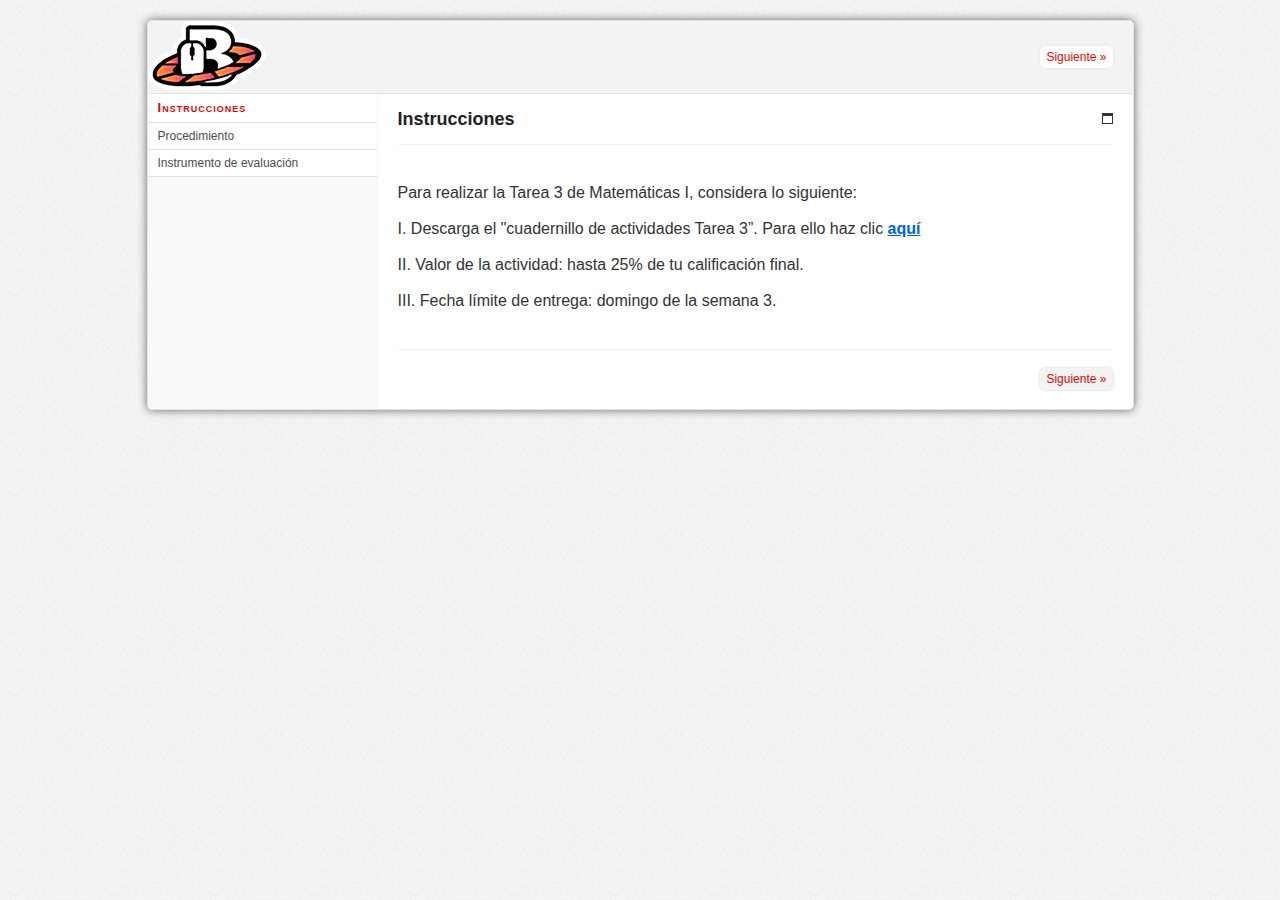
<file: index.html>
<!doctype html>
<html lang="es">
<head>
<link rel="stylesheet" type="text/css" href="base.css" />
<link rel="stylesheet" type="text/css" href="content.css" />
<link rel="stylesheet" type="text/css" href="nav.css" />
<meta http-equiv="content-type" content="text/html;  charset=utf-8" />
<title>Instrucciones </title>
<link rel="shortcut icon" href="favicon.ico" type="image/x-icon" />
<meta name="generator" content="eXeLearning 2.7 - exelearning.net" />
<!--[if lt IE 9]><script type="text/javascript" src="exe_html5.js"></script><![endif]-->
<script type="text/javascript" src="exe_jquery.js"></script>
<script type="text/javascript" src="common_i18n.js"></script>
<script type="text/javascript" src="common.js"></script>
<meta name="viewport" content="width=device-width, initial-scale=1" />
	</head>
<body class="exe-web-site" id="exe-node-0"><script type="text/javascript">document.body.className+=" js"</script>
<div id="content">
<p id="skipNav"><a href="#main" class="sr-av">Saltar la navegación</a></p>
<section id="emptyHeader"></section>
<nav id="siteNav">
<ul>
   <li id="active"><a href="index.html" class="active daddy main-node">Instrucciones</a></li>
   <li><a href="procedimiento.html" class="no-ch">Procedimiento</a></li>
   <li><a href="instrumento_de_evaluacin.html" class="no-ch">Instrumento de evaluación</a></li>
</ul>
</nav>
<div id='topPagination'>
<nav class="pagination noprt">
<a href="procedimiento.html" class="next"><span>Siguiente<span> &raquo;</span></span></a>
</nav>
</div>
<div id="main-wrapper">
<section id="main">
<header id="nodeDecoration"><h1 id="nodeTitle">Instrucciones</h1></header>
<article class="iDevice_wrapper FreeTextIdevice" id="id0">
<div class="iDevice emphasis0">
<div id="ta0_85" class="block iDevice_content">
<p><span style="font-family: verdana, geneva, sans-serif; font-size: 12pt;"></span></p>
<p><span style="font-family: verdana, geneva, sans-serif; font-size: 12pt;">Para realizar la Tarea 3 de Matemáticas I, considera lo siguiente:</span></p>
<p><span style="font-family: verdana, geneva, sans-serif; font-size: 12pt;">I. Descarga el "cuadernillo de actividades Tarea 3”. Para ello haz clic <strong><a href="Tarea/MAT1_T3.docx">aquí</a></strong></span></p>
<p><span style="font-family: verdana, geneva, sans-serif; font-size: 12pt;">II. Valor de la actividad: hasta 25% de tu calificación final.</span></p>
<p><span style="font-family: verdana, geneva, sans-serif; font-size: 12pt;">III. Fecha límite de entrega: domingo de la semana 3.</span></p>
</div>
</div>
</article>
</section>
</div>
<div id='bottomPagination'>
<nav class="pagination noprt">
<a href="procedimiento.html" class="next"><span>Siguiente<span> &raquo;</span></span></a>
</nav>
</div>
</div>
<script type="text/javascript" src="_em_js.js"></script></body></html>
</file>
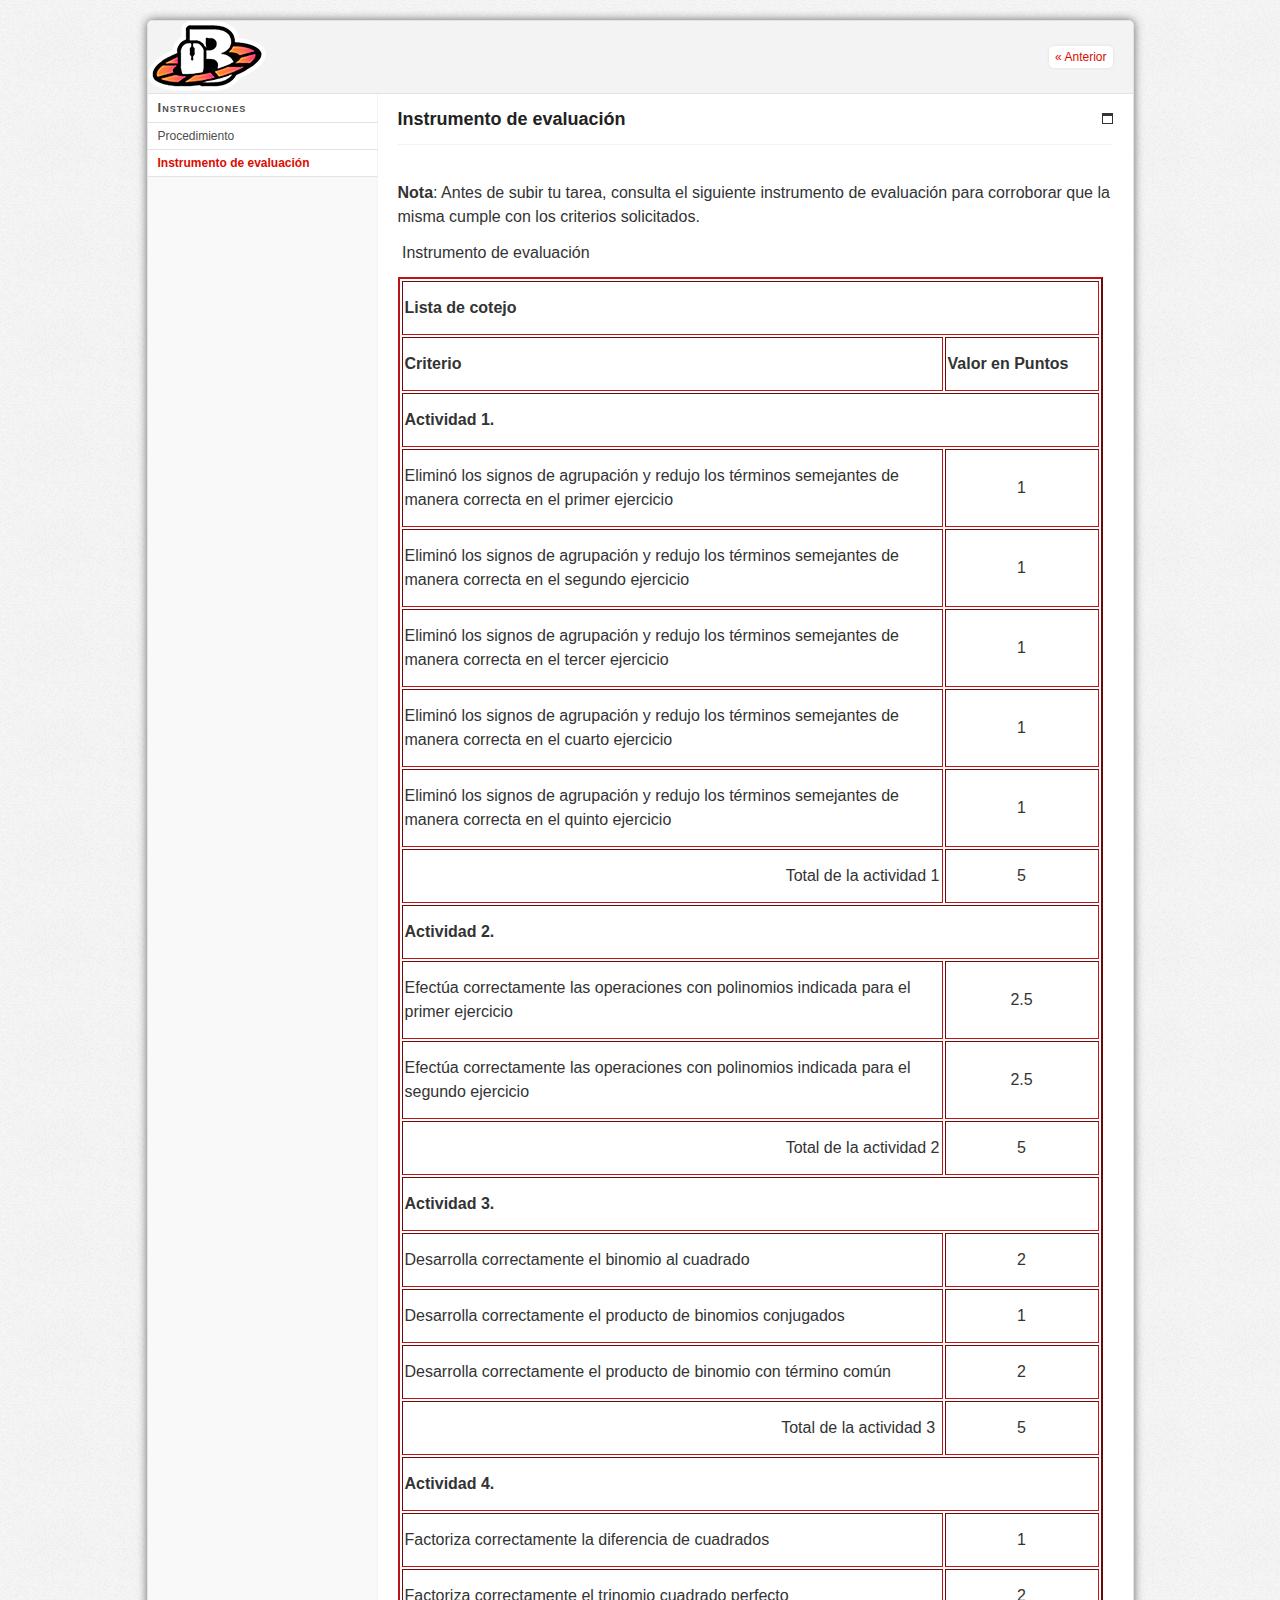
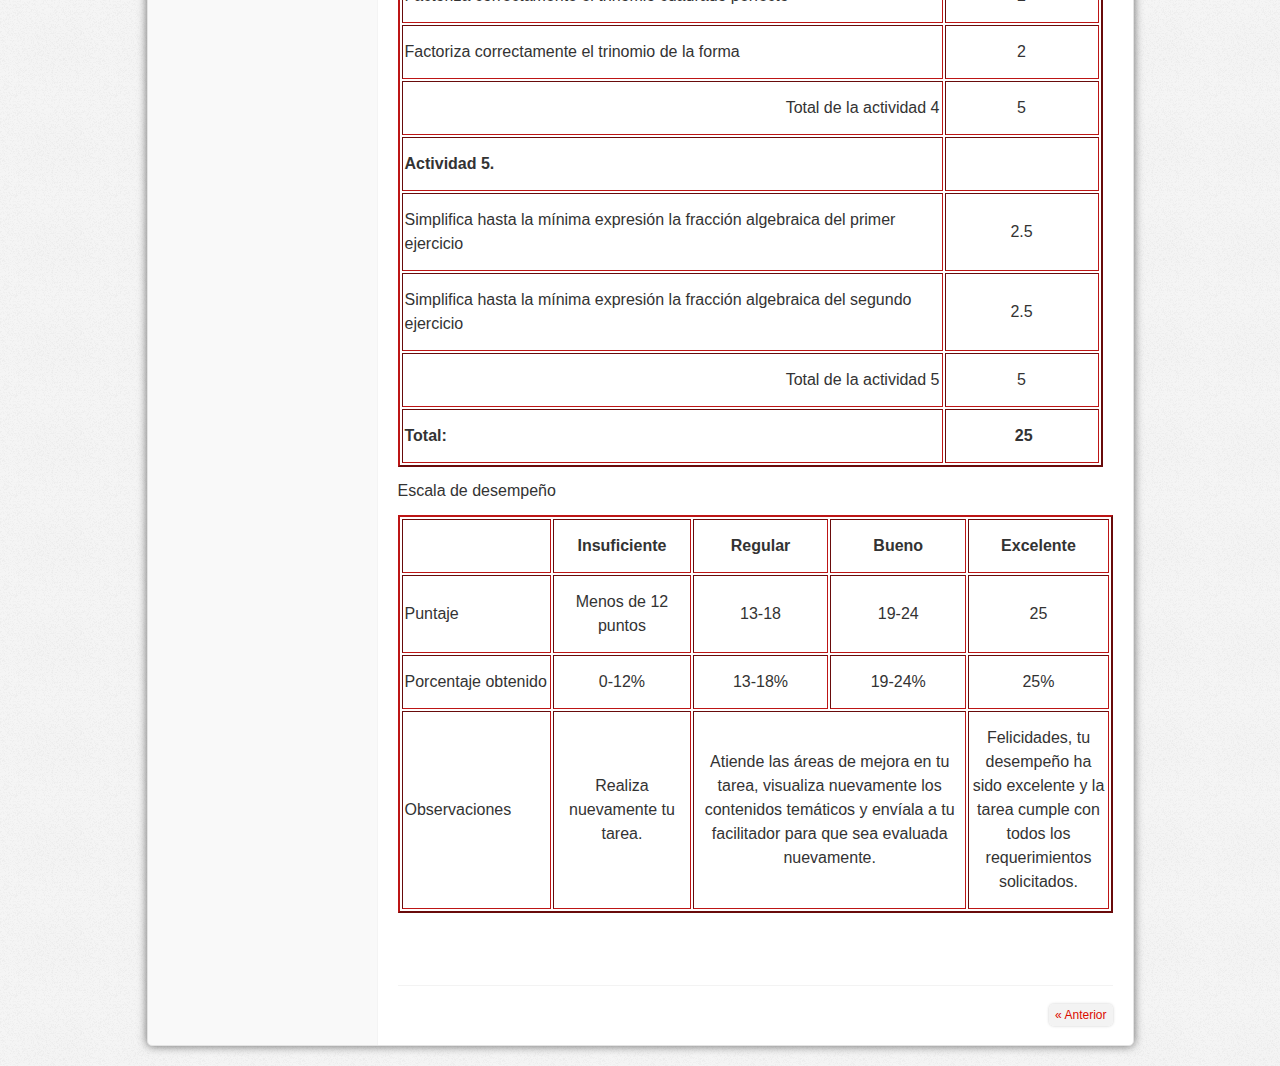
<file: instrumento_de_evaluacin.html>
<!doctype html>
<html lang="es">
<head>
<link rel="stylesheet" type="text/css" href="base.css" />
<link rel="stylesheet" type="text/css" href="content.css" />
<link rel="stylesheet" type="text/css" href="nav.css" />
<meta http-equiv="content-type" content="text/html;  charset=utf-8" />
<title>Instrumento de evaluación </title>
<link rel="shortcut icon" href="favicon.ico" type="image/x-icon" />
<meta name="generator" content="eXeLearning 2.7 - exelearning.net" />
<!--[if lt IE 9]><script type="text/javascript" src="exe_html5.js"></script><![endif]-->
<script type="text/javascript" src="exe_jquery.js"></script>
<script type="text/javascript" src="common_i18n.js"></script>
<script type="text/javascript" src="common.js"></script>
<meta name="viewport" content="width=device-width, initial-scale=1" />
	</head>
<body class="exe-web-site" id="exe-node-3"><script type="text/javascript">document.body.className+=" js"</script>
<div id="content">
<p id="skipNav"><a href="#main" class="sr-av">Saltar la navegación</a></p>
<section id="emptyHeader"></section>
<nav id="siteNav">
<ul>
   <li><a href="index.html" class="daddy main-node">Instrucciones</a></li>
   <li><a href="procedimiento.html" class="no-ch">Procedimiento</a></li>
   <li id="active"><a href="instrumento_de_evaluacin.html" class="active no-ch">Instrumento de evaluación</a></li>
</ul>
</nav>
<div id='topPagination'>
<nav class="pagination noprt">
<a href="procedimiento.html" class="prev"><span><span>&laquo; </span>Anterior</span></a>
</nav>
</div>
<div id="main-wrapper">
<section id="main">
<header id="nodeDecoration"><h1 id="nodeTitle">Instrumento de evaluación</h1></header>
<article class="iDevice_wrapper FreeTextIdevice" id="id2">
<div class="iDevice emphasis0">
<div id="ta2_85" class="block iDevice_content">
<p><span style="font-family: verdana, geneva, sans-serif; font-size: 12pt;"><strong>Nota</strong>: Antes de subir tu tarea, consulta el siguiente instrumento de evaluación para corroborar que la misma cumple con los criterios solicitados.</span></p>
<p><span style="font-family: verdana, geneva, sans-serif; font-size: 12pt;"> Instrumento de evaluación </span></p>
<table border="2" cellpadding="2" style="border-color: #bd1515;">
<tbody>
<tr>
<td colspan="2" style="width: 691px;">
<p><span style="font-size: 12pt;"><strong>Lista de cotejo</strong></span></p>
</td>
</tr>
<tr>
<td style="width: 535px;">
<p><span style="font-size: 12pt;"><strong>Criterio</strong></span></p>
</td>
<td style="width: 148px;">
<p><span style="font-size: 12pt;"><strong>Valor en Puntos</strong></span></p>
</td>
</tr>
<tr>
<td colspan="2" style="width: 691px;">
<p><span style="font-size: 12pt;"><strong>Actividad 1.</strong></span></p>
</td>
</tr>
<tr>
<td style="width: 535px;">
<p><span style="font-size: 12pt;">Eliminó los signos de agrupación y redujo los términos semejantes de manera correcta en el primer ejercicio</span></p>
</td>
<td style="text-align: center; width: 148px;">
<p><span style="font-size: 12pt;">1</span></p>
</td>
</tr>
<tr>
<td style="width: 535px;">
<p><span style="font-size: 12pt;">Eliminó los signos de agrupación y redujo los términos semejantes de manera correcta en el segundo ejercicio</span></p>
</td>
<td style="text-align: center; width: 148px;">
<p><span style="font-size: 12pt;">1</span></p>
</td>
</tr>
<tr>
<td style="width: 535px;">
<p><span style="font-size: 12pt;">Eliminó los signos de agrupación y redujo los términos semejantes de manera correcta en el tercer ejercicio</span></p>
</td>
<td style="text-align: center; width: 148px;">
<p><span style="font-size: 12pt;">1</span></p>
</td>
</tr>
<tr>
<td style="width: 535px;">
<p><span style="font-size: 12pt;">Eliminó los signos de agrupación y redujo los términos semejantes de manera correcta en el cuarto ejercicio</span></p>
</td>
<td style="text-align: center; width: 148px;">
<p><span style="font-size: 12pt;">1</span></p>
</td>
</tr>
<tr>
<td style="width: 535px;">
<p><span style="font-size: 12pt;">Eliminó los signos de agrupación y redujo los términos semejantes de manera correcta en el quinto ejercicio</span></p>
</td>
<td style="text-align: center; width: 148px;">
<p><span style="font-size: 12pt;">1</span></p>
</td>
</tr>
<tr>
<td style="width: 535px;">
<p style="text-align: right;"><span style="font-size: 12pt;">Total de la actividad 1</span></p>
</td>
<td style="text-align: center; width: 148px;">
<p><span style="font-size: 12pt;">5</span></p>
</td>
</tr>
<tr>
<td colspan="2" style="width: 691px;">
<p><span style="font-size: 12pt;"><strong>Actividad 2.</strong></span></p>
</td>
</tr>
<tr>
<td style="width: 535px;">
<p><span style="font-size: 12pt;">Efectúa correctamente las operaciones con polinomios indicada para el primer ejercicio</span></p>
</td>
<td style="width: 148px; text-align: center;">
<p><span style="font-size: 12pt;">2.5</span></p>
</td>
</tr>
<tr>
<td style="width: 535px;">
<p><span style="font-size: 12pt;">Efectúa correctamente las operaciones con polinomios indicada para el segundo ejercicio</span></p>
</td>
<td style="width: 148px; text-align: center;">
<p><span style="font-size: 12pt;">2.5</span></p>
</td>
</tr>
<tr>
<td style="width: 535px;">
<p style="text-align: right;"><span style="font-size: 12pt;">Total de la actividad 2</span></p>
</td>
<td style="width: 148px; text-align: center;">
<p><span style="font-size: 12pt;">5</span></p>
</td>
</tr>
<tr>
<td colspan="2" style="width: 691px;">
<p><span style="font-size: 12pt;"><strong>Actividad 3.</strong></span></p>
</td>
</tr>
<tr>
<td style="width: 535px;">
<p><span style="font-size: 12pt;">Desarrolla correctamente el binomio al cuadrado</span></p>
</td>
<td style="width: 148px; text-align: center;">
<p><span style="font-size: 12pt;">2</span></p>
</td>
</tr>
<tr>
<td style="width: 535px;">
<p><span style="font-size: 12pt;">Desarrolla correctamente el producto de binomios conjugados</span></p>
</td>
<td style="width: 148px; text-align: center;">
<p><span style="font-size: 12pt;">1</span></p>
</td>
</tr>
<tr>
<td style="width: 535px;">
<p><span style="font-size: 12pt;">Desarrolla correctamente el producto de binomio con término común</span></p>
</td>
<td style="width: 148px; text-align: center;">
<p><span style="font-size: 12pt;">2</span></p>
</td>
</tr>
<tr>
<td style="width: 535px;">
<p style="text-align: right;"><span style="font-size: 12pt;">Total de la actividad 3 </span></p>
</td>
<td style="width: 148px; text-align: center;">
<p><span style="font-size: 12pt;">5</span></p>
</td>
</tr>
<tr>
<td colspan="2" style="width: 691px;">
<p><span style="font-size: 12pt;"><strong>Actividad 4.</strong></span></p>
</td>
</tr>
<tr>
<td style="width: 535px;">
<p><span style="font-size: 12pt;">Factoriza correctamente la diferencia de cuadrados</span></p>
</td>
<td style="width: 148px; text-align: center;">
<p><span style="font-size: 12pt;">1</span></p>
</td>
</tr>
<tr>
<td style="width: 535px;">
<p><span style="font-size: 12pt;">Factoriza correctamente el trinomio cuadrado perfecto</span></p>
</td>
<td style="width: 148px; text-align: center;">
<p><span style="font-size: 12pt;">2</span></p>
</td>
</tr>
<tr>
<td style="width: 535px;">
<p><span style="font-size: 12pt;">Factoriza correctamente el trinomio de la forma</span></p>
</td>
<td style="width: 148px; text-align: center;">
<p><span style="font-size: 12pt;">2</span></p>
</td>
</tr>
<tr>
<td style="width: 535px;">
<p style="text-align: right;"><span style="font-size: 12pt;">Total de la actividad 4</span></p>
</td>
<td style="width: 148px; text-align: center;">
<p><span style="font-size: 12pt;">5</span></p>
</td>
</tr>
<tr>
<td style="width: 535px;">
<p><span style="font-size: 12pt;"><strong>Actividad 5.</strong></span></p>
</td>
<td style="width: 148px;">
<p><span style="font-size: 12pt;"><strong> </strong></span></p>
</td>
</tr>
<tr>
<td style="width: 535px;">
<p><span style="font-size: 12pt;">Simplifica hasta la mínima expresión la fracción algebraica del primer ejercicio</span></p>
</td>
<td style="width: 148px; text-align: center;">
<p><span style="font-size: 12pt;">2.5</span></p>
</td>
</tr>
<tr>
<td style="width: 535px;">
<p><span style="font-size: 12pt;">Simplifica hasta la mínima expresión la fracción algebraica del segundo ejercicio</span></p>
</td>
<td style="width: 148px; text-align: center;">
<p><span style="font-size: 12pt;">2.5</span></p>
</td>
</tr>
<tr>
<td style="width: 535px;">
<p style="text-align: right;"><span style="font-size: 12pt;">Total de la actividad 5</span></p>
</td>
<td style="width: 148px; text-align: center;">
<p><span style="font-size: 12pt;">5</span></p>
</td>
</tr>
<tr>
<td style="width: 535px;">
<p><span style="font-size: 12pt;"><strong>Total: </strong></span></p>
</td>
<td style="width: 148px;">
<p style="text-align: center;"><span style="font-size: 12pt;"><strong> 25</strong></span></p>
</td>
</tr>
</tbody>
</table>
<p></p>
<p><span style="font-family: verdana, geneva, sans-serif; font-size: 12pt;">Escala de desempeño </span></p>
<table style="border-color: #bd1515;" border="2" cellpadding="2">
<tbody>
<tr>
<td width="146">
<p><span style="font-family: verdana, geneva, sans-serif; font-size: 12pt;"> </span></p>
</td>
<td width="135" style="text-align: center;">
<p><strong><span style="font-family: verdana, geneva, sans-serif; font-size: 12pt;">Insuficiente</span></strong></p>
</td>
<td width="134" style="text-align: center;">
<p><strong><span style="font-family: verdana, geneva, sans-serif; font-size: 12pt;">Regular</span></strong></p>
</td>
<td width="136" style="text-align: center;">
<p><strong><span style="font-family: verdana, geneva, sans-serif; font-size: 12pt;">Bueno</span></strong></p>
</td>
<td width="136" style="text-align: center;">
<p><strong><span style="font-family: verdana, geneva, sans-serif; font-size: 12pt;">Excelente</span></strong></p>
</td>
</tr>
<tr>
<td width="146">
<p><span style="font-family: verdana, geneva, sans-serif; font-size: 12pt;">Puntaje</span></p>
</td>
<td width="135" style="text-align: center;">
<p><span style="font-family: verdana, geneva, sans-serif; font-size: 12pt;">Menos de 12 puntos</span></p>
</td>
<td width="134" style="text-align: center;">
<p><span style="font-family: verdana, geneva, sans-serif; font-size: 12pt;">13-18</span></p>
</td>
<td width="136" style="text-align: center;">
<p><span style="font-family: verdana, geneva, sans-serif; font-size: 12pt;">19-24</span></p>
</td>
<td width="136" style="text-align: center;">
<p><span style="font-family: verdana, geneva, sans-serif; font-size: 12pt;">25</span></p>
</td>
</tr>
<tr>
<td width="146">
<p><span style="font-family: verdana, geneva, sans-serif; font-size: 12pt;">Porcentaje obtenido</span></p>
</td>
<td width="135" style="text-align: center;">
<p><span style="font-family: verdana, geneva, sans-serif; font-size: 12pt;">0-12%</span></p>
</td>
<td width="134" style="text-align: center;">
<p><span style="font-family: verdana, geneva, sans-serif; font-size: 12pt;">13-18%</span></p>
</td>
<td width="136" style="text-align: center;">
<p><span style="font-family: verdana, geneva, sans-serif; font-size: 12pt;">19-24%</span></p>
</td>
<td width="136" style="text-align: center;">
<p><span style="font-family: verdana, geneva, sans-serif; font-size: 12pt;">25%</span></p>
</td>
</tr>
<tr>
<td width="146">
<p><span style="font-family: verdana, geneva, sans-serif; font-size: 12pt;">Observaciones</span></p>
</td>
<td width="135" style="text-align: center;">
<p><span style="font-family: verdana, geneva, sans-serif; font-size: 12pt;">Realiza nuevamente tu tarea.</span></p>
</td>
<td colspan="2" width="269" style="text-align: center;">
<p><span style="font-family: verdana, geneva, sans-serif; font-size: 12pt;">Atiende las áreas de mejora en tu tarea, visualiza nuevamente los contenidos temáticos y envíala a tu facilitador para que sea evaluada nuevamente.</span></p>
</td>
<td width="136" style="text-align: center;">
<p><span style="font-family: verdana, geneva, sans-serif; font-size: 12pt;">Felicidades, tu desempeño ha sido excelente y la tarea cumple con todos los requerimientos solicitados.</span></p>
</td>
</tr>
</tbody>
</table>
<p><span style="font-family: verdana, geneva, sans-serif; font-size: 12pt;"> </span></p>
</div>
</div>
</article>
</section>
</div>
<div id='bottomPagination'>
<nav class="pagination noprt">
<a href="procedimiento.html" class="prev"><span><span>&laquo; </span>Anterior</span></a>
</nav>
</div>
</div>
<script type="text/javascript" src="_em_js.js"></script></body></html>
</file>
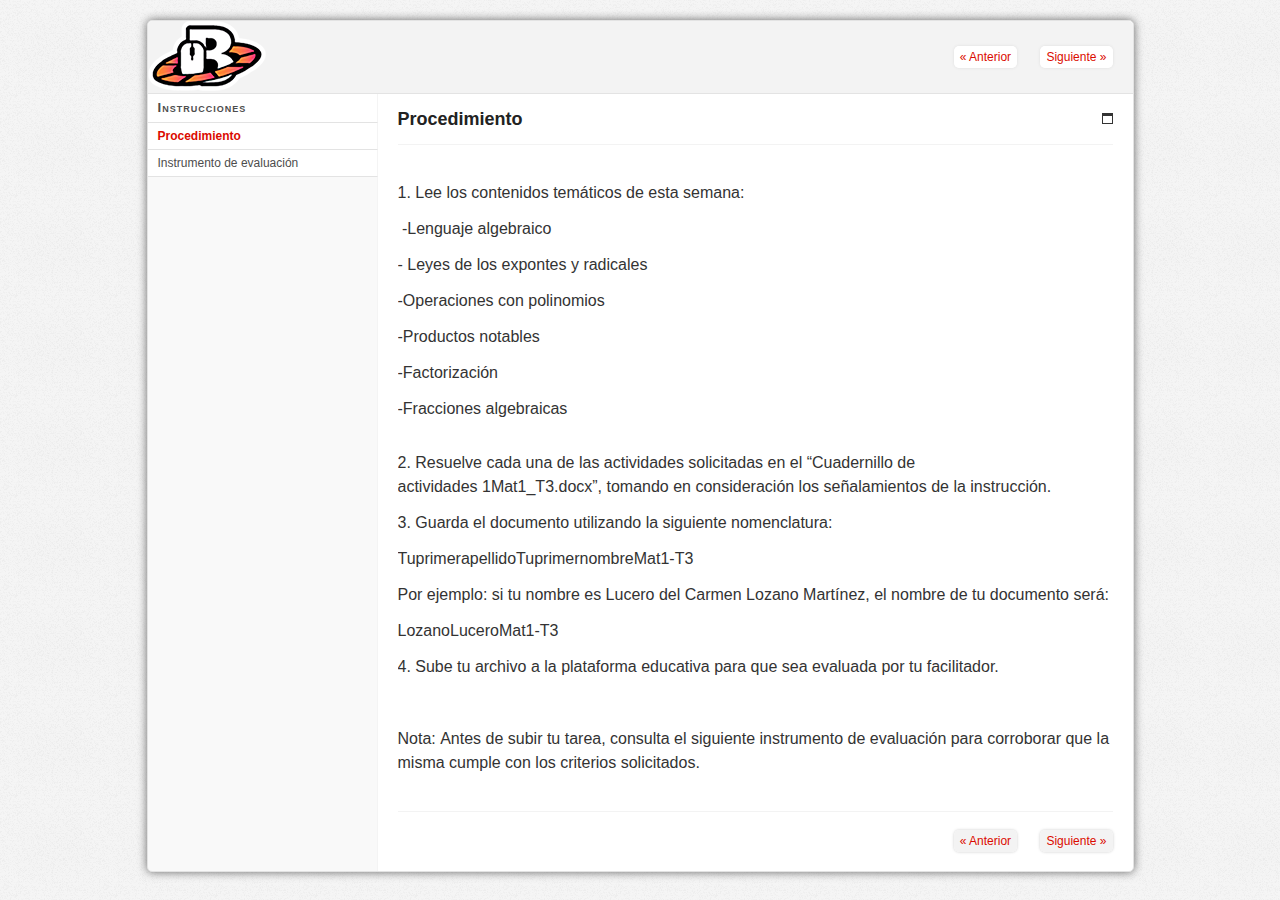
<file: procedimiento.html>
<!doctype html>
<html lang="es">
<head>
<link rel="stylesheet" type="text/css" href="base.css" />
<link rel="stylesheet" type="text/css" href="content.css" />
<link rel="stylesheet" type="text/css" href="nav.css" />
<meta http-equiv="content-type" content="text/html;  charset=utf-8" />
<title>Procedimiento </title>
<link rel="shortcut icon" href="favicon.ico" type="image/x-icon" />
<meta name="generator" content="eXeLearning 2.7 - exelearning.net" />
<!--[if lt IE 9]><script type="text/javascript" src="exe_html5.js"></script><![endif]-->
<script type="text/javascript" src="exe_jquery.js"></script>
<script type="text/javascript" src="common_i18n.js"></script>
<script type="text/javascript" src="common.js"></script>
<meta name="viewport" content="width=device-width, initial-scale=1" />
	</head>
<body class="exe-web-site" id="exe-node-1"><script type="text/javascript">document.body.className+=" js"</script>
<div id="content">
<p id="skipNav"><a href="#main" class="sr-av">Saltar la navegación</a></p>
<section id="emptyHeader"></section>
<nav id="siteNav">
<ul>
   <li><a href="index.html" class="daddy main-node">Instrucciones</a></li>
   <li id="active"><a href="procedimiento.html" class="active no-ch">Procedimiento</a></li>
   <li><a href="instrumento_de_evaluacin.html" class="no-ch">Instrumento de evaluación</a></li>
</ul>
</nav>
<div id='topPagination'>
<nav class="pagination noprt">
<a href="index.html" class="prev"><span><span>&laquo; </span>Anterior</span></a> <span class="sep">| </span><a href="instrumento_de_evaluacin.html" class="next"><span>Siguiente<span> &raquo;</span></span></a>
</nav>
</div>
<div id="main-wrapper">
<section id="main">
<header id="nodeDecoration"><h1 id="nodeTitle">Procedimiento</h1></header>
<article class="iDevice_wrapper FreeTextIdevice" id="id1">
<div class="iDevice emphasis0">
<div id="ta1_85" class="block iDevice_content">
<p><span style="font-size: 12pt; font-family: verdana, geneva, sans-serif;">1. Lee los contenidos temáticos de esta semana:</span></p>
<p><span style="font-size: 12pt; font-family: verdana, geneva, sans-serif;"> -Lenguaje algebraico</span></p>
<p><span style="font-size: 12pt; font-family: verdana, geneva, sans-serif;">- Leyes de los expontes y radicales</span></p>
<p><span style="font-size: 12pt; font-family: verdana, geneva, sans-serif;">-Operaciones con polinomios</span></p>
<p><span style="font-size: 12pt; font-family: verdana, geneva, sans-serif;">-Productos notables</span></p>
<p><span style="font-size: 12pt; font-family: verdana, geneva, sans-serif;">-Factorización</span></p>
<p><span style="font-size: 12pt; font-family: verdana, geneva, sans-serif;">-Fracciones algebraicas</span></p>
<p><br /><span style="font-size: 12pt; font-family: verdana, geneva, sans-serif;">2. Resuelve cada una de las actividades solicitadas en el “Cuadernillo de actividades 1Mat1_T3.docx”, tomando en consideración los señalamientos de la instrucción.</span></p>
<p><span style="font-size: 12pt; font-family: verdana, geneva, sans-serif;">3. Guarda el documento utilizando la siguiente nomenclatura:</span></p>
<p><span style="font-size: 12pt; font-family: verdana, geneva, sans-serif;">TuprimerapellidoTuprimernombreMat1-T3</span></p>
<p><span style="font-size: 12pt; font-family: verdana, geneva, sans-serif;">Por ejemplo: si tu nombre es Lucero del Carmen Lozano Martínez, el nombre de tu documento será:</span></p>
<p><span style="font-size: 12pt; font-family: verdana, geneva, sans-serif;">LozanoLuceroMat1-T3</span></p>
<p><span style="font-size: 12pt; font-family: verdana, geneva, sans-serif;">4. Sube tu archivo a la plataforma educativa para que sea evaluada por tu facilitador.</span></p>
<p><span style="font-size: 12pt; font-family: verdana, geneva, sans-serif;"> </span></p>
<p><span style="font-size: 12pt; font-family: verdana, geneva, sans-serif;">Nota: Antes de subir tu tarea, consulta el siguiente instrumento de evaluación para corroborar que la misma cumple con los criterios solicitados.</span></p>
</div>
</div>
</article>
</section>
</div>
<div id='bottomPagination'>
<nav class="pagination noprt">
<a href="index.html" class="prev"><span><span>&laquo; </span>Anterior</span></a> <span class="sep">| </span><a href="instrumento_de_evaluacin.html" class="next"><span>Siguiente<span> &raquo;</span></span></a>
</nav>
</div>
</div>
<script type="text/javascript" src="_em_js.js"></script></body></html>
</file>
<file: base.css>
/*
eXe
Copyright 2004-2006, University of Auckland
Copyright 2004-2007 eXe Project, New Zealand Tertiary Education Commission
base style sheet for all themes
*/
body{margin:0;padding:0 10px 10px 10px;font-family:arial,verdana,helvetica,sans-serif;font-size:.8em}#header{text-align:left;height:50px;padding-left:20px;font-size:2.2em;font-weight:bold}a{text-decoration:none}a:hover,a:focus{text-decoration:underline}img.submit,img.help,img.info,img.gallery{border:0}li{list-style-position:inside}#nodeDecoration{padding:.1em;border-bottom:0;text-align:right}.block,.feedback{display:block;padding-top:.25em;padding-bottom:.25em}.feedback{font-family:times,serif;font-size:120%}.feedback-button p{margin:0}.emphasis0{padding-left:0;margin:0}.iDeviceTitle{font-weight:bold;position:relative;top:-18px}input.feedbackbutton{margin-top:10px;margin-bottom:10px}.popupDiv{background-color:#EDEFF0;border:2px solid #607489;padding:0 4px 4px 4px;margin-left:15px;text-align:left;z-index:99;border-radius:3px}.popupDivLabel{text-align:center;font:message-box;font-weight:bold;color:#fff;cursor:move;margin:0 -4px;background-image:url(popup_bg.gif)}@media print{.feedback{display:block!important}.feedback.iDevice_solution a{text-decoration:none;color:inherit}.iDevice_solution li span{display:none}div.node,article.node{page-break-after:always}.external-iframe{display:none}.external-iframe-src{display:block!important;margin:2em 0;font-size:.95em;text-align:center}}.external-iframe{border:0}.iDevice a,#siteFooter a,#packageLicense a,.toggle-idevice a{text-decoration:underline}.iDevice a:hover,#siteFooter a:hover,#packageLicense a:hover,.toggle-idevice a:hover{text-decoration:none}.pre-code{background:#112C4A;color:#E7ECF1;font-family:Monaco,Courier,monospace;border-radius:9px;font-size:12px;margin:2em 1em;overflow:auto;padding:20px}.iDevice_content{position:relative;max-width:100%}.exe-epub3 .iDevice_content{position:static}.iDevice_header{background-position:0 50%;background-repeat:no-repeat}.iDevice_header.iDevice_header_noIcon{background-image:none;padding:5px 0}.TrueFalseIdevice label{white-space:nowrap;margin-right:1em;line-height:1.7em}.exe-dl{margin-bottom:2em;margin-left:1.5em}.exe-dl dt{font-weight:bold}.exe-dl dd{margin:1em 1.5em}.js .exe-dl dt{margin:1.2em 0 0 0}.exe-dl dt a{text-decoration:underline}.exe-dl .icon,.exe-dl-toggler a{display:block;width:20px;height:20px;font-size:1.2em;margin-right:1em;line-height:20px;text-align:center;float:left;border-radius:2px;position:relative}.exe-dl-toggler{height:20px;margin:1.5em}.exe-dl-toggler a{margin-left:0;font-weight:bold}.js .exe-dl dd{display:none;padding-left:0;margin:1em 1em 1em 37px}.exe-math{margin:2em 0}.exe-math,.MathJax_Display{text-align:left!important}.exe-math.position-center,.position-center .MathJax_Display,[style*="text-align: center"] .MathJax_Display{text-align:center!important}.exe-math.position-right,.position-right .MathJax_Display,[style*="text-align: right"] .MathJax_Display{text-align:right!important}.js .show-image .exe-math-code,.js .show-code .exe-math-img{display:none}.exe-math-links{font-size:.85em}.exe-figure{margin:2em 0;max-width:100%}.position-center{margin:2em auto}.position-right{margin:2em 0 2em auto}.float-left{float:left;margin:.5em 1.5em 1em 0}.float-right{float:right;margin:.5em 0 1em 2em}.figcaption{padding-top:.2em}.figcaption.header{padding-top:0;padding-bottom:.2em}.exe-layout-2-cols,.exe-layout-3-cols{width:100%}.exe-layout-2-cols .exe-col{float:left;width:49%}.exe-layout-2-cols .exe-col-1{padding-right:1%}.exe-layout-2-cols .exe-col-2{padding-left:1%}.exe-layout-2-30-70 .exe-col{width:69%}.exe-layout-2-30-70 .exe-col-1{width:29%}.exe-layout-2-70-30 .exe-col{width:29%}.exe-layout-2-70-30 .exe-col-1{width:69%}.exe-layout-3-cols .exe-col{float:left;width:32%}.exe-layout-3-cols .exe-col-1,.exe-layout-3-cols .exe-col-2{padding-right:2%}.exe-block-warning{background:#FCF8E3;color:#796034;border:1px solid #FAEBCC;padding:0 1em;border-radius:4px}p.exe-block-warning{padding:1em}.exe-block-alert{background:#ffc;color:#855000;border:1px solid #FFF099;padding:0 1em;border-radius:4px}p.exe-block-alert{padding:1em}.exe-block-danger{background:#FEF0EF;color:#973C3B;border:1px solid #F3DADD;padding:0 1em;border-radius:4px}p.exe-block-danger{padding:1em}.exe-block-info{background:#E1F1F9;color:#2B627D;border:1px solid #C9EDF4;padding:0 1em;border-radius:4px}p.exe-block-info{padding:1em}.exe-block-success{background:#E5F3E0;color:#336634;border:1px solid #DEEDD1;padding:0 1em;border-radius:4px}p.exe-block-success{padding:1em}.exe-block-warning a{color:#4F360A}.exe-block-alert a{color:#5B2600}.exe-block-danger a{color:#6D1211}.exe-block-info a{color:#063853}.exe-block-success a{color:#093C0A}div.exe-block-warning,div.exe-block-alert,div.exe-block-danger,div.exe-block-info,div.exe-block-success{margin:1em 0}.js a.exe-enlarge{position:relative;display:block}.exe-enlarge-icon{display:none;width:30px;height:30px;position:absolute;top:50%;left:50%;margin:-15px 0 0 -15px;border-radius:15px;background:#333;z-index:10;box-shadow:0 0 7px 0 #DDD}.exe-enlarge-icon b{width:30px;height:30px;line-height:30px;text-align:center;display:block;font-size:1.3em;color:#FFF}.exe-enlarge-icon b:before{content:"+"}.js a.exe-enlarge:hover img,.js a.exe-enlarge:focus img{opacity:.7;filter:alpha(opacity=70)}a.exe-enlarge:hover .exe-enlarge-icon,a.exe-enlarge:focus .exe-enlarge-icon{display:block;*display:none}.exe-clear{overflow:auto}.toggle-idevice,.exe-hidden,.js-required,.js .js-hidden,.exe-mindmap-code{display:none}.js .js-required{display:block}#packageLicense{text-align:center}.js #main .iDevice_hint_title{font-size:1em;margin-top:0;font-weight:normal;*margin-top:1em}.iDevice_hint{margin-bottom:1.5em}.iDevice_hint_title a{background-repeat:no-repeat;background-position:0 50%;padding-left:23px;text-decoration:none}.iDevice_hint_content{padding:0 23px}.iDevice_answer{overflow:hidden;*margin:1.5em 0}.iDevice_answer{overflow:hidden}.iDevice_answer p{margin-top:0}.iDevice_answer-field{width:2.5em;float:left}.js .iDevice_answer-content,.js .iDevice_answer-feedback{padding-left:2.5em}.hidden-idevice .image_text{display:none}abbr[title],acronym[title]{text-decoration:none;border-bottom:1px dotted}.pagination.page-counter{text-align:center}.pagination.noprt .sep{display:none}.pagination.noprt .page-counter{margin-right:20px}#topPagination .page-counter{margin-left:20px;margin-right:0}#skipNav{margin:0;position:absolute;width:100%}.sr-av,.js .js-sr-av,#skipNav a,.exe-hidden-accessible,.js .exe-tooltip-text{position:absolute;overflow:hidden;clip:rect(0 0 0 0);clip:rect(0,0,0,0);height:0}#skipNav a{background:#333;color:#fff;padding:.4em .85em}#skipNav a:active,#skipNav a:focus{position:static;overflow:visible;clip:auto;height:auto}.exe-table{background:#fff;margin:2em auto;max-width:100%;border:1px solid #CCC;border-collapse:collapse;border-spacing:0}.exe-table caption{padding:.5em 0;text-align:center;font-style:italic}.exe-table td,.exe-table th{border:1px solid #CCC;margin:0;padding:.5em 1em}.exe-table thead{background:#ddd;color:#000;text-align:left}.exe-table tr:nth-child(2n-1) td,.exe-table tbody tr:nth-child(2n-1) th{background:#F4F4F4}.exe-table tbody tr:nth-child(2n) th{background:#F4F4F4}.exe-table tbody tr:nth-child(2n-1) th{background:#E4E4E4}.exe-table thead+tbody tr:nth-child(2n) th{background:#fff}.exe-table thead+tbody tr:nth-child(2n-1) th{background:#F4F4F4}.exe-table-minimalist{background:#fff;margin:2em auto;border-collapse:collapse}.exe-table-minimalist thead th{color:#000;padding:.6em 1.5em .6em .8em;border-bottom:2px solid #CCC;text-align:left}.exe-table-minimalist td,.exe-table-minimalist tbody th{border-bottom:1px solid #ccc;color:#555;padding:.5em 1.5em .5em .8em}.exe-table-minimalist tbody tr:hover td,.exe-table-minimalist tbody tr:hover th{color:#222}.exe-table-minimalist tr:nth-child(2n-1) td,.exe-table-minimalist tbody tr:nth-child(2n-1) th{background:#F9F9F9}.exe-table-minimalist caption{text-align:center;font-style:italic;border-bottom:2px solid #CCC;padding:.6em 0}body .qtip{font-size:.85em;line-height:1.5em}.qtip .exe-tooltip-text{position:relative;overflow:auto;clip:auto;height:auto}ol.auto-numbered{counter-reset:item}.auto-numbered ol{counter-reset:item}.auto-numbered li{display:block}.auto-numbered li:before{content:counters(item,".") ".- ";counter-increment:item}.exe-quote-cite cite{display:block;text-align:right;margin-top:-.5em}.exe-link-data{font-size:.8em;margin:0 .2em}.exe-link-data abbr{cursor:help}.styled-qc{font-family:Georgia,serif;font-style:italic;margin:1.5em 2.5em;padding:.25em 3.5em;position:relative}.styled-qc:before{display:block;content:"\201C";font-size:5em;position:absolute;left:0;top:-20px}.js .pbl-task-info{visibility:hidden}.pbl-task-info dt{float:left;font-weight:bold;margin-right:.5em}.pbl-task-info{overflow:hidden;margin:1em 0 1.5em 20px;width:auto;float:right;text-align:right}.pbl-task-info dt{margin:0;float:left;clear:left;width:150px}.pbl-task-info dd{margin:0 0 0 150px;text-align:left;padding-left:.5em}.pbl-task-info dd:after{content:'';display:block;clear:both}.pbl-task-description{clear:both}iframe,object,embed{max-width:100%}img,video{max-width:100%;height:auto}@media all and (max-width:992px){.exe-layout-3-cols .exe-col{float:none;width:100%;padding:0}.exe-layout-3-cols .exe-col .exe-figure{margin:2em auto}}@media all and (max-width:780px){.styled-qc{margin:1.5em .5em}.exe-layout-2-cols .exe-col{float:none;width:100%;padding:0}.exe-layout-2-cols .exe-col .exe-figure{margin:2em auto}}#exe-client-search-form{text-align:right;margin-bottom:2em}#exe-client-search-form p{margin:0}#exe-client-search-text{border:1px solid #ddd;padding:5px 10px;width:250px;max-width:60%}#exe-client-search-submit{border:1px solid #ddd;padding:5px 10px;background:#ddd;margin-left:-.4em;color:#333}.exe-client-search-results #nodeTitle,.exe-client-search-results .iDevice_wrapper,#exe-client-search-results,#exe-client-search-reset{display:none}.exe-client-search-results #exe-client-search-results{display:block}.exe-client-search-results #exe-client-search-reset{display:inline;line-height:2em}#exe-client-search-results p{margin-top:1.5em}#exe-client-search-results ul{margin:1.5em 1.5em 3em 1.5em;padding:0;list-style:none}#main #exe-client-search-results li{list-style-image:none;margin-bottom:1.5em}#exe-client-search-results a{font-size:1.15em}.exe-client-search-result{background:yellow}.exe-client-search-read-more{font-size:.7em;margin-left:.2em}#exe-client-search-reset{margin-left:.5em}@media all and (max-width:700px){#exe-client-search-form{text-align:center}}@media all and (max-width:600px){.exe-client-search-results #exe-client-search-reset{display:block;margin:1em 0 0 0}}
</file>
<file: content.css>
html{padding:0}
body{font:.75em/1.5 Arial,Verdana,Helvetica,sans-serif;padding:15px;margin:0;text-align:left;color:#333333;background:#ffffff}
a{color:#0063dc}
#header,#emptyHeader{text-align:left;height:5em;padding-left:10px;font-size:1.2em;line-height:5em;color:#555;background:#f3f3f3 url(imagen/bb.png) no-repeat 0 0;text-shadow:1px 1px 1px #fff;border-bottom:1px solid #e3e3e3;border-top:1px solid #e3e3e3} /* Header is also in single page */
#header h1{margin:0;font-size:1em}
#nodeDecoration{text-align:left;padding:1em 20px;margin-bottom:2em;background:#f3f3f3 url(_em_logo.png) no-repeat 0 0;text-shadow:1px 1px 1px #fff;border-bottom:1px solid #e3e3e3;border-top:1px solid #e3e3e3}
#nodeTitle,.nodeTitle{font-size:1.5em;margin:0;font-weight:bold;color:#222} /* .nodeTitle when single page */
.nodeTitle{padding:.1em 0 .6em 0;border-bottom:1px solid #f3f3f3;margin-top:1em}
h2{font-size:1.4em;color:#666}
#main .iDeviceTitle{display:inline;font-size:1.2em}
h3{font-size:1.25em;color:#777}
#main h4{font-size:1.2em}
#main h5{font-size:1.1em}
.iDevice{margin:2em 0}
.iDevice_icon{width:23px;height:auto;margin-right:5px} /* Icons: "Iconic" (Creative Commons by-sa), by P. J. Onori (http://www.somerandomdude.com/work/iconic/) */

/* iDevice icons */
.iDevice_header{background:url(icon_generic.gif) no-repeat 0 0;padding-left:30px}
.activityIdevice .iDevice_header{background-image:url(icon_activity.gif)}
.readingIdevice .iDevice_header{background-image:url(icon_reading.gif)}
.ListaIdevice .iDevice_header,
.QuizTestIdevice .iDevice_header,
.MultichoiceIdevice .iDevice_header,
.TrueFalseIdevice .iDevice_header,
.MultiSelectIdevice .iDevice_header,
.ClozeIdevice .iDevice_header{background-image:url(icon_question.gif)}
.CasestudyIdevice .iDevice_header{background-image:url(icon_casestudy.gif)}
.preknowledgeIdevice .iDevice_header{background-image:url(icon_preknowledge.gif)}
.GalleryIdevice .iDevice_header{background-image:url(icon_gallery.gif)}
.objectivesIdevice .iDevice_header{background-image:url(icon_objectives.gif)}
.ReflectionIdevice .iDevice_header{background-image:url(icon_reflection.gif)}

.iDeviceTitle{font-size:1.2em;vertical-align:top;top:-2px;color:#666;line-height:2em}
.iDevice_content{overflow:auto}
.iDevice_inner{padding: 10px 20px;border:1px solid #f0f0f0;background:#f9f9f9;color:#444;border-radius:5px}
#siteFooter{color:#666;font-size:.95em}
#siteFooter a{color:#DB0B00}
input,select,textarea{font-family:Arial,Verdana,Helvetica,sans-serif;font-size:1em}
#lbOverlay{background-color:#f3f3f3}
#lbOuterContainer{border-color:#ddd}
.ExternalUrlIdevice iframe{border:none}
/* Download package iDevice */
.download-packageIdevice .exe-download-package-link a{background:#DB0B00}
/* Lightbox */
.exeImageGallery{width:100%}
/* base.css */
.block,.feedback{padding:0}
.feedback{font-family:Arial,Verdana,Helvetica,sans-serif;font-size:1em}
li{list-style-position:outside}
#wikipedia-content ul li{list-style-image:none;margin-bottom:auto}
.exe-dl .icon{line-height:16px}
.js .exe-dl dd{margin-left:34px}
.exe-enlarge-icon b{font-size:1.7em}
/* Form buttons */
.iDevice_inner input[type=submit],.feedbackbutton{background:#888;border:0;padding:3px 5px;color:#fff;border-radius:5px;text-shadow:1px 1px 1px #000;box-shadow:1px 1px 3px 0 #ccc;margin-bottom:1em}
.iDevice_inner input[type=submit]:hover,.feedbackbutton:hover{background:#555;color:#f3f3f3;box-shadow:none}
/* Hide/Show iDevice */
.toggle-idevice{margin:12px 0 0;text-align:right;display:block}
.iDevice_header .toggle-idevice{float:right;padding-top:2px;margin:0}
.toggle-idevice a{display:inline-block;width:14px;height:14px;background:url(_em_ocultar_mostrar.gif) no-repeat 0 -14px}
.toggle-idevice .show-idevice{background-position:0 0}
.toggle-idevice span{position:absolute;overflow:hidden;clip:rect(0,0,0,0);height:0}
/* Licenses */
#packageLicense{text-align:left;color:#444}
#packageLicense a{color:#666}
#packageLicense.cc{padding-left:90px;background:url(_em_licenses.gif) no-repeat 0 0}
#packageLicense.cc-by-sa{background-position:0 -100px}
#packageLicense.cc-by-nd{background-position:0 -200px}
#packageLicense.cc-by-nc-sa{background-position:0 -300px}
#packageLicense.cc-by-nc-nd{background-position:0 -400px}
#packageLicense.cc-0{background-position:0 -500px}
</file>
<file: nav.css>
body{padding:0;text-align:center;background:#fafafa url(_em_fondo_pagina.gif)}
#lbOverlay{background:#f3f3f3 url(_em_fondo_pagina.gif)}
#content{width:985px;margin:20px auto;text-align:left;position:relative;border-style:solid;border-width:1px;padding-bottom:21px;max-width:100%;background:#fff url(_em_columna_izquierda.gif) repeat-y 0 0;border-color:#e3e3e3;box-shadow:0 0 10px 0 #666;border-radius:5px}
.no-nav #content{background:#fff}
#main-wrapper{padding:10px 20px 0 250px}
.no-nav #main-wrapper{padding-left:20px}
#main{width:100%}
#header,#emptyHeader{border-top-left-radius:5px;border-top-right-radius:5px;border-top:none;overflow:hidden;white-space:nowrap;text-overflow:ellipsis;padding-right:200px}
#nodeDecoration{padding:0;margin:0;background:none;border:none}
#nodeTitle{padding:.1em 0 .6em 0;border-bottom:1px solid #f3f3f3}
#siteFooter{padding-left:250px}
.no-nav #siteFooter{padding-left:20px}
/* Navigation */
#skipNav{text-align:center;padding-top:25px}
#skipNav a{border-radius:5px;padding:2px 6px 3px 6px;box-shadow:0 0 3px 0 #ccc;background:#DB0B00}
#siteNav{width:230px;float:left;padding-right:20px}
#siteNav,#siteNav ul{background:#fff;border-color:#f0f0f0}
#siteNav li:hover,#siteNav li.sfhover{background:#f0f0f0}
#siteNav ul,#siteNav li{margin:0;padding:0;list-style:none}
#siteNav a{display:block;padding:4px 0 4px 10px;border-width:0 1px 1px 0;border-style:solid;color:#4D4D4D;border-color:#e3e3e3 #f4f4f4}
#siteNav a:hover,#siteNav a:focus{color:#000;background:#f0f0f0}
* html #siteNav a{display:inline-block;width:100%} /* IE6 */
#siteNav .main-node{font-weight:bold;font-variant:small-caps;letter-spacing:1px;font-size:1.1em}
#siteNav a.main-node:hover{text-decoration:underline;background:none}
#siteNav ul ul a{padding-left:25px;font-size:.95em;color:#555}
#siteNav .active{color:#DB0B00;font-weight:bold}
#siteNav .other-section{display:none}
#siteNav ul ul ul a{padding-left:50px}
/* Pagination */
.pagination{border-top:1px solid #f3f3f3;padding-top:20px;text-align:right}
.pagination .sep{display:none}
.pagination a{padding:4px 6px;border-radius:5px;background-color:#f3f3f3;color:#DB0B00;box-shadow:0 0 3px 0 #ccc;margin-left:20px}
.pagination a:hover,.pagination a:focus,#topPagination .pagination a:hover,#topPagination .pagination a:focus{text-decoration:none;background-color:#DB0B00;color:#fff}
#topPagination{position:absolute;top:7px;width:100%;right:20px}
#topPagination a{background:#fff;box-shadow:0 0 3px 0 #ddd}
#topPagination .prev{margin-left:20px}
#topPagination .pagination{border:none}
#bottomPagination{padding:0 20px 0 250px}
#bottomPagination .page-counter{margin-left:20px;margin-right:0}
.no-nav #bottomPagination{padding-left:20px}
/* Autoclear */
#content:after{content:".";display:block;clear:both;visibility:hidden;line-height:0;height:0} 
#content{display:inline-block}
html[xmlns] #content{display:block}
* html #content{height: 1%;overflow:visible}

/* IE6 */
* html body{padding-bottom:20px}
* html #main{width:auto}
* html #siteNav a{width:220px}
* html #siteNav ul ul a{width:205px}
* html #siteNav ul ul ul a{width:180px}

#nav-toggler{margin:0;position:absolute;top:7.7em;right:20px}
#nav-toggler a{display:block;width:11px;height:11px;background:url(_em_max_min.gif) no-repeat 0 0;outline:none}
#nav-toggler .hide-nav{background-position:0 -11px}
#nav-toggler span{position:absolute;overflow:hidden;clip:rect(0,0,0,0);height:0}

#exe-client-search-form{margin-top:9px;text-align:left}
#exe-client-search-text{border-color:#e3e3e3}
#exe-client-search-submit{border-color:#e3e3e3;background:#e3e3e3}

@media screen and (min-width: 701px) and (max-width: 1015px) {
	body{background:#fff}
	#main-wrapper,#siteFooter{padding-left:20px}
	#content{width:100%;background:#fff;border:none;box-shadow:none;margin:0}
	#nodeTitle,.pagination{border-width:2px}
	#bottomPagination{margin-bottom:15px;padding-left:20px}
	/* Horizontal navigation */
	#siteNav .other-section{display:block}
	#siteNav .main-node{font-weight:normal;font-variant:normal;letter-spacing:0;font-size:1em}
	#siteNav,#siteNav ul{float:left;width:100%;list-style:none;padding:0;border-style:solid;border-width:1px 0;margin:0;line-height:1.3em}
	#siteNav ul ul{line-height:1.1em}
	#siteNav{margin-bottom:20px;position:relative;z-index:999;border-top:none}
	#siteNav a{display:block;text-decoration:none;padding:.4em 10px;border:none}
	#siteNav ul ul .daddy{background:url(_em_flecha_nav.gif) no-repeat right 50%}
	#siteNav li{float:left}
	#siteNav li ul{position:absolute;left:-999em;height:auto;width:14.4em;w\idth:13.9em;border-width:0.25em}
	* html #siteNav li ul{width:13em}
	#siteNav li li{padding-right:1em;width:13em}
	#siteNav li ul a,#siteNav li ul ul a{font-size:.95em;padding:.45em 10px}
	#siteNav li ul ul{margin:-2.15em 0 0 14em}
	* html #siteNav li ul ul{margin-left:13em}
	#siteNav li:hover ul ul,#siteNav li:hover ul ul ul,#siteNav li.sfhover ul ul,#siteNav li.sfhover ul ul ul{left:-999em}
	#siteNav li:hover ul,#siteNav li li:hover ul,#siteNav li li li:hover ul,#siteNav li.sfhover ul,#siteNav li li.sfhover ul,#siteNav li li li.sfhover ul{left:auto}
	#toggle-nav{display:none !important}
	#exe-client-search-form{text-align:right}
}

@media all and (max-width: 700px) {
	body{background:#fff}
	#content{width:100%;background:#fff;border:none;box-shadow:none;margin:0}
	#header,#emptyHeader{padding-right:20px}
	#topPagination{display:none}
	#bottomPagination,.no-nav #bottomPagination{padding:0 10px}
	#siteNav{float:none;width:100%;padding:0}
	#main-wrapper,.no-nav #main-wrapper{padding:0 10px}
	#nodeTitle{margin-top:.5em}
	#siteFooter,.no-nav #siteFooter{padding:15px 10px 0 10px}
	#content .exe-col{float:none;width:100%;padding:0}
	.pagination{text-align:center;height:35px;position:relative}
	.pagination a{padding:3px 6px}
	.pagination .prev{position:absolute;left:0;margin:0}
	.pagination .next{position:absolute;right:0}
	#bottomPagination .page-counter{margin:0;padding-top:3px;display:inline-block}
	#nav-toggler span{position:static;overflow:visible;clip:auto;height:auto} /* Reset */
	#nav-toggler{position:relative;top:0;left:0;margin:0;text-align:center}
	#nav-toggler a{width:100%;height:auto;background:none;background:#F9F9F9;color:#333;border-bottom:1px solid #e3e3e3;line-height:2.3em;font-weight:bold;letter-spacing:1px}
	#nav-toggler a:hover{background:#F0F0F0;text-decoration:none;text-shadow:1px 1px 1px #fff}		
	#nav-toggler a:focus{text-decoration:none}
	#exe-client-search-form{margin-top:2em;text-align:center}
}
</file>
